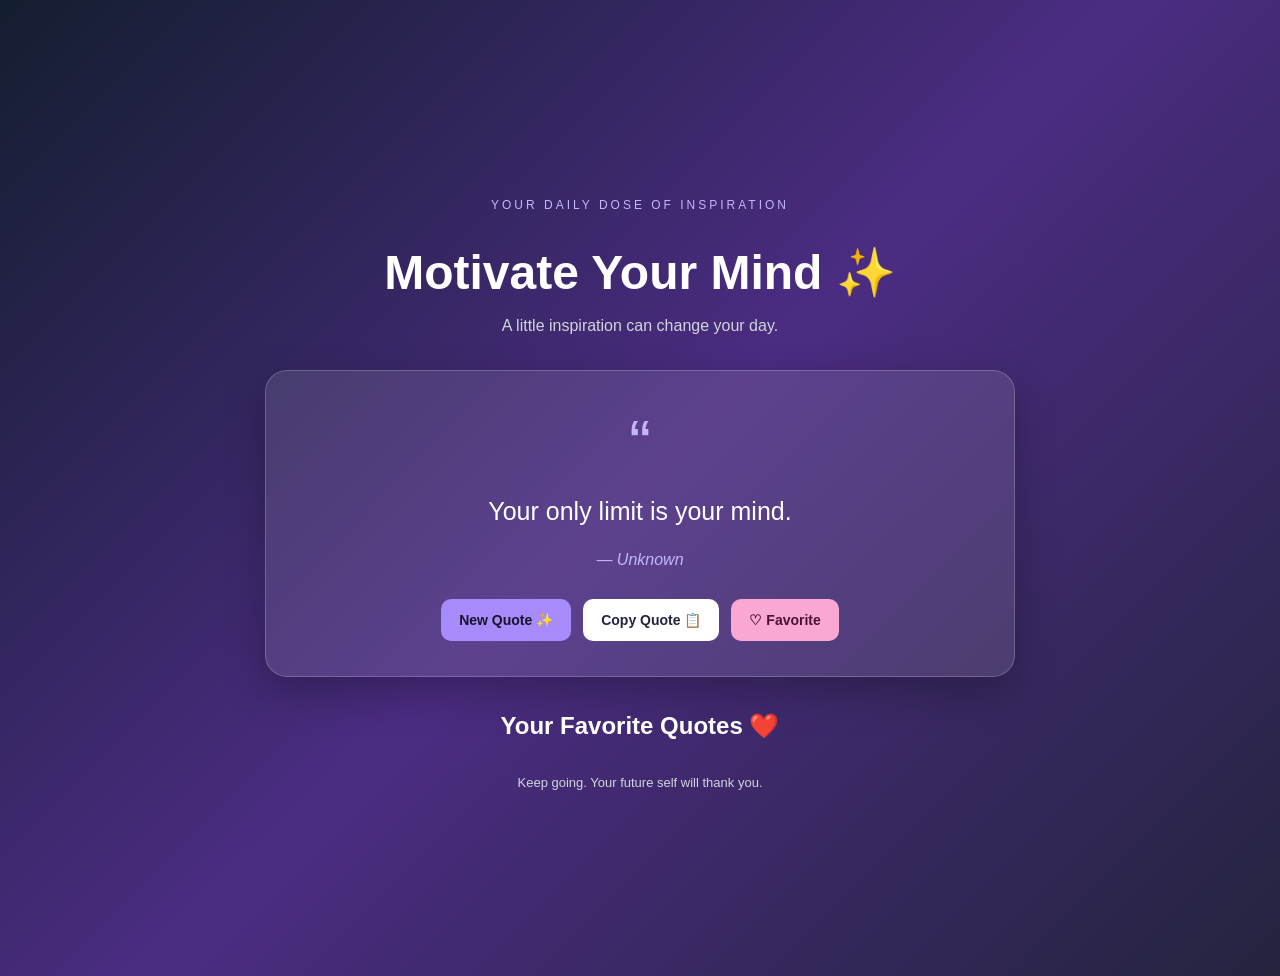
<file: index.html>
<!DOCTYPE html>
<html lang="en">
<head>
    <meta charset="UTF-8">
    <meta name="viewport" content="width=device-width, initial-scale=1.0">
    <title>Motivational Quotes Generator</title>
    <link rel="stylesheet" href="src/main/resources/static/style.css">
</head>
<body>
    <main class="container">
        <p class="tagline">YOUR DAILY DOSE OF INSPIRATION</p>
        <h1>Motivate Your Mind ✨</h1>
        <p class="subtitle">A little inspiration can change your day.</p>

        <section class="quote-card">
            <div class="quote-mark">“</div>
            <p id="quote">Believe in yourself. Every small step matters.</p>
            <p id="author">— Unknown</p>
            <div class="buttons">
                <button id="newQuote">New Quote ✨</button>
                <button id="copyQuote">Copy Quote 📋</button>
                <button id="favoriteQuote">♡ Favorite</button>
            </div>
        </section>

        <h2>Your Favorite Quotes ❤️</h2>
        <ul id="favorites"></ul>
        <footer>Keep going. Your future self will thank you.</footer>
    </main>
    <script src="src/main/resources/static/script.js"></script>
</body>
</html>
</file>
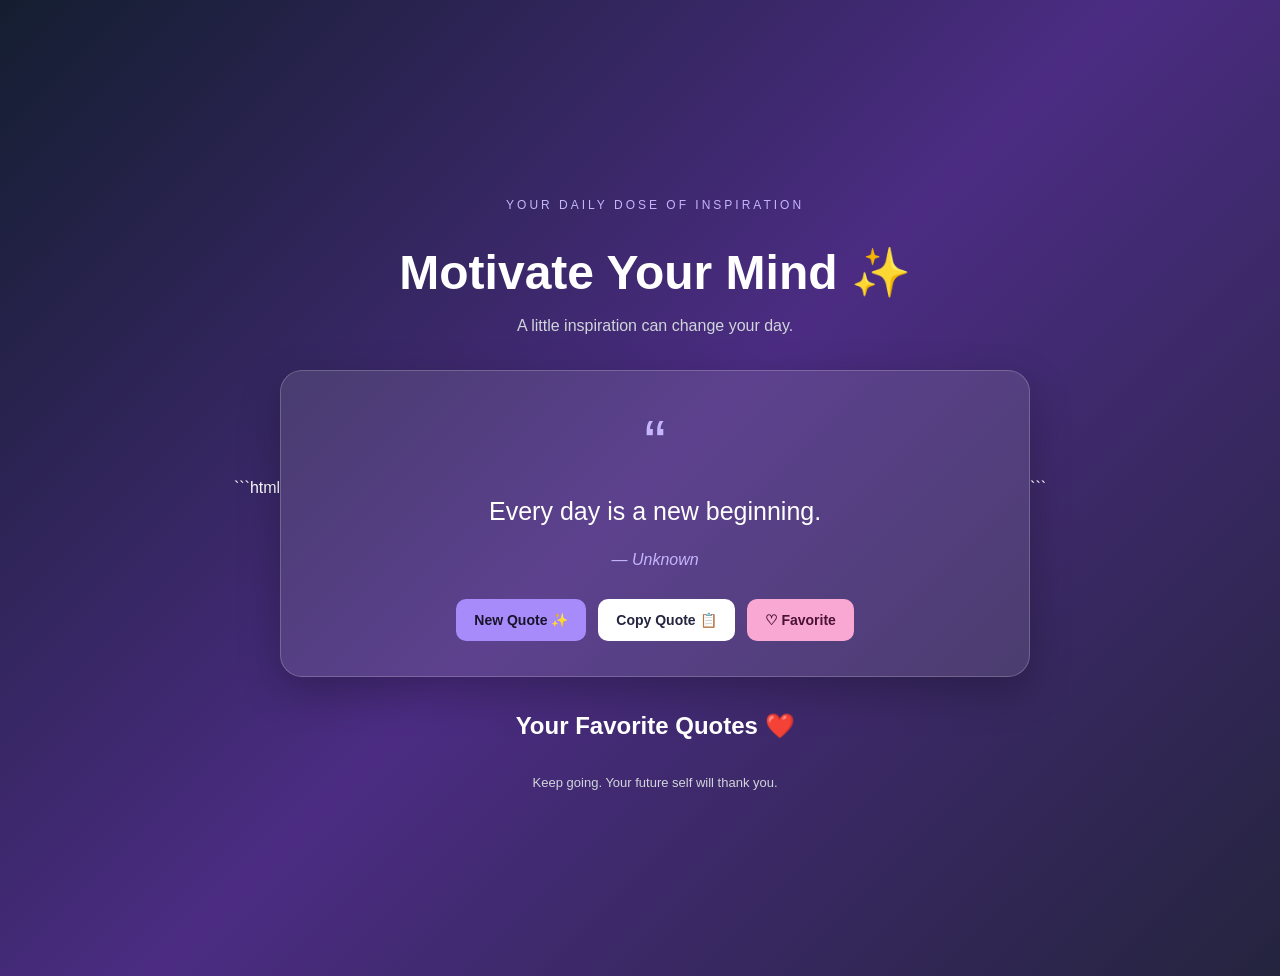
<file: src/main/resources/static/index.html>
```html
<!DOCTYPE html>
<html lang="en">
<head>
    <meta charset="UTF-8">
    <meta name="viewport" content="width=device-width, initial-scale=1.0">
    <title>Motivational Quotes Generator</title>
    <link rel="stylesheet" href="style.css">
</head>
<body>
    <main class="container">
        <p class="tagline">YOUR DAILY DOSE OF INSPIRATION</p>
        <h1>Motivate Your Mind ✨</h1>
        <p class="subtitle">A little inspiration can change your day.</p>

        <section class="quote-card">
            <div class="quote-mark">“</div>
            <p id="quote">Believe in yourself. Every small step matters.</p>
            <p id="author">— Unknown</p>

            <div class="buttons">
                <button id="newQuote">New Quote ✨</button>
                <button id="copyQuote">Copy Quote 📋</button>
                <button id="favoriteQuote">♡ Favorite</button>
            </div>
        </section>

        <h2>Your Favorite Quotes ❤️</h2>
        <ul id="favorites"></ul>

        <footer>Keep going. Your future self will thank you.</footer>
    </main>

    <script src="script.js"></script>
</body>
</html>
```
</file>
<file: src/main/resources/static/style.css>
```css
* {
    margin: 0;
    padding: 0;
    box-sizing: border-box;
}

body {
    font-family: Arial, sans-serif;
    min-height: 100vh;
    background: linear-gradient(135deg, #141e30, #4b2c82, #24243e);
    color: white;
    display: flex;
    justify-content: center;
    align-items: center;
    padding: 30px 15px;
}

.container {
    width: 100%;
    max-width: 750px;
    text-align: center;
}

.tagline {
    color: #c4b5fd;
    letter-spacing: 3px;
    font-size: 12px;
    margin-bottom: 15px;
}

h1 {
    font-size: clamp(30px, 6vw, 48px);
    margin-bottom: 12px;
}

.subtitle {
    color: #d1d5db;
    margin-bottom: 35px;
}

.quote-card {
    background: rgba(255, 255, 255, 0.1);
    border: 1px solid rgba(255, 255, 255, 0.2);
    border-radius: 22px;
    padding: 35px 25px;
    box-shadow: 0 15px 40px rgba(0, 0, 0, 0.25);
}

.quote-mark {
    font-size: 65px;
    color: #c4b5fd;
    height: 65px;
}

#quote {
    font-size: 25px;
    line-height: 1.6;
    margin: 20px 0;
}

#author {
    color: #c4b5fd;
    margin-bottom: 30px;
    font-style: italic;
}

.buttons {
    display: flex;
    flex-wrap: wrap;
    justify-content: center;
    gap: 12px;
}

button {
    border: none;
    padding: 13px 18px;
    border-radius: 10px;
    cursor: pointer;
    font-size: 14px;
    font-weight: bold;
    transition: transform 0.2s, opacity 0.2s;
}

button:hover {
    transform: translateY(-2px);
    opacity: 0.9;
}

#newQuote {
    background: #a78bfa;
    color: #171329;
}

#copyQuote {
    background: white;
    color: #24243e;
}

#favoriteQuote {
    background: #f9a8d4;
    color: #4a1235;
}

h2 {
    margin-top: 35px;
    margin-bottom: 15px;
}

#favorites {
    list-style: none;
    text-align: left;
}

#favorites li {
    background: rgba(255, 255, 255, 0.1);
    padding: 15px;
    border-radius: 10px;
    margin-bottom: 10px;
    line-height: 1.5;
}

footer {
    color: #d1d5db;
    margin-top: 35px;
    font-size: 13px;
}

@media (max-width: 480px) {
    .quote-card {
        padding: 25px 15px;
    }

    #quote {
        font-size: 21px;
    }

    button {
        width: 100%;
    }
}
```
</file>
